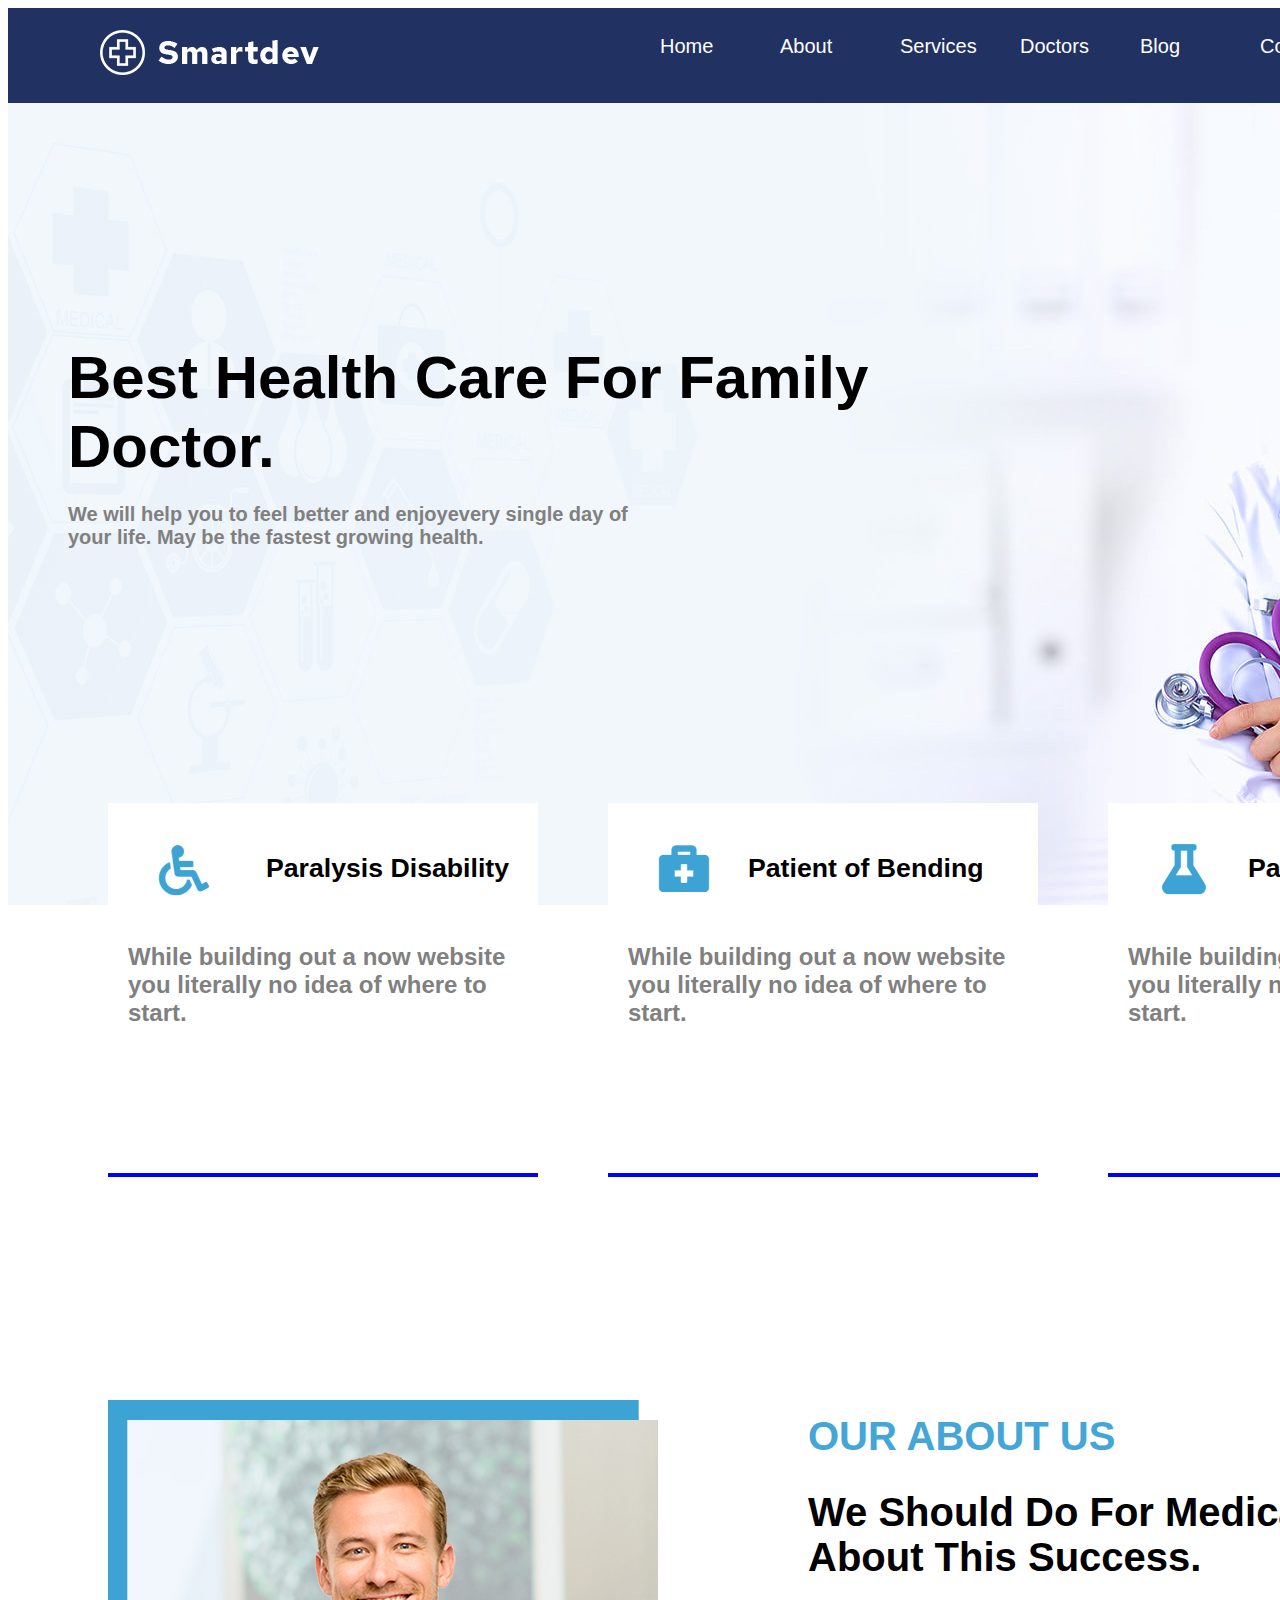
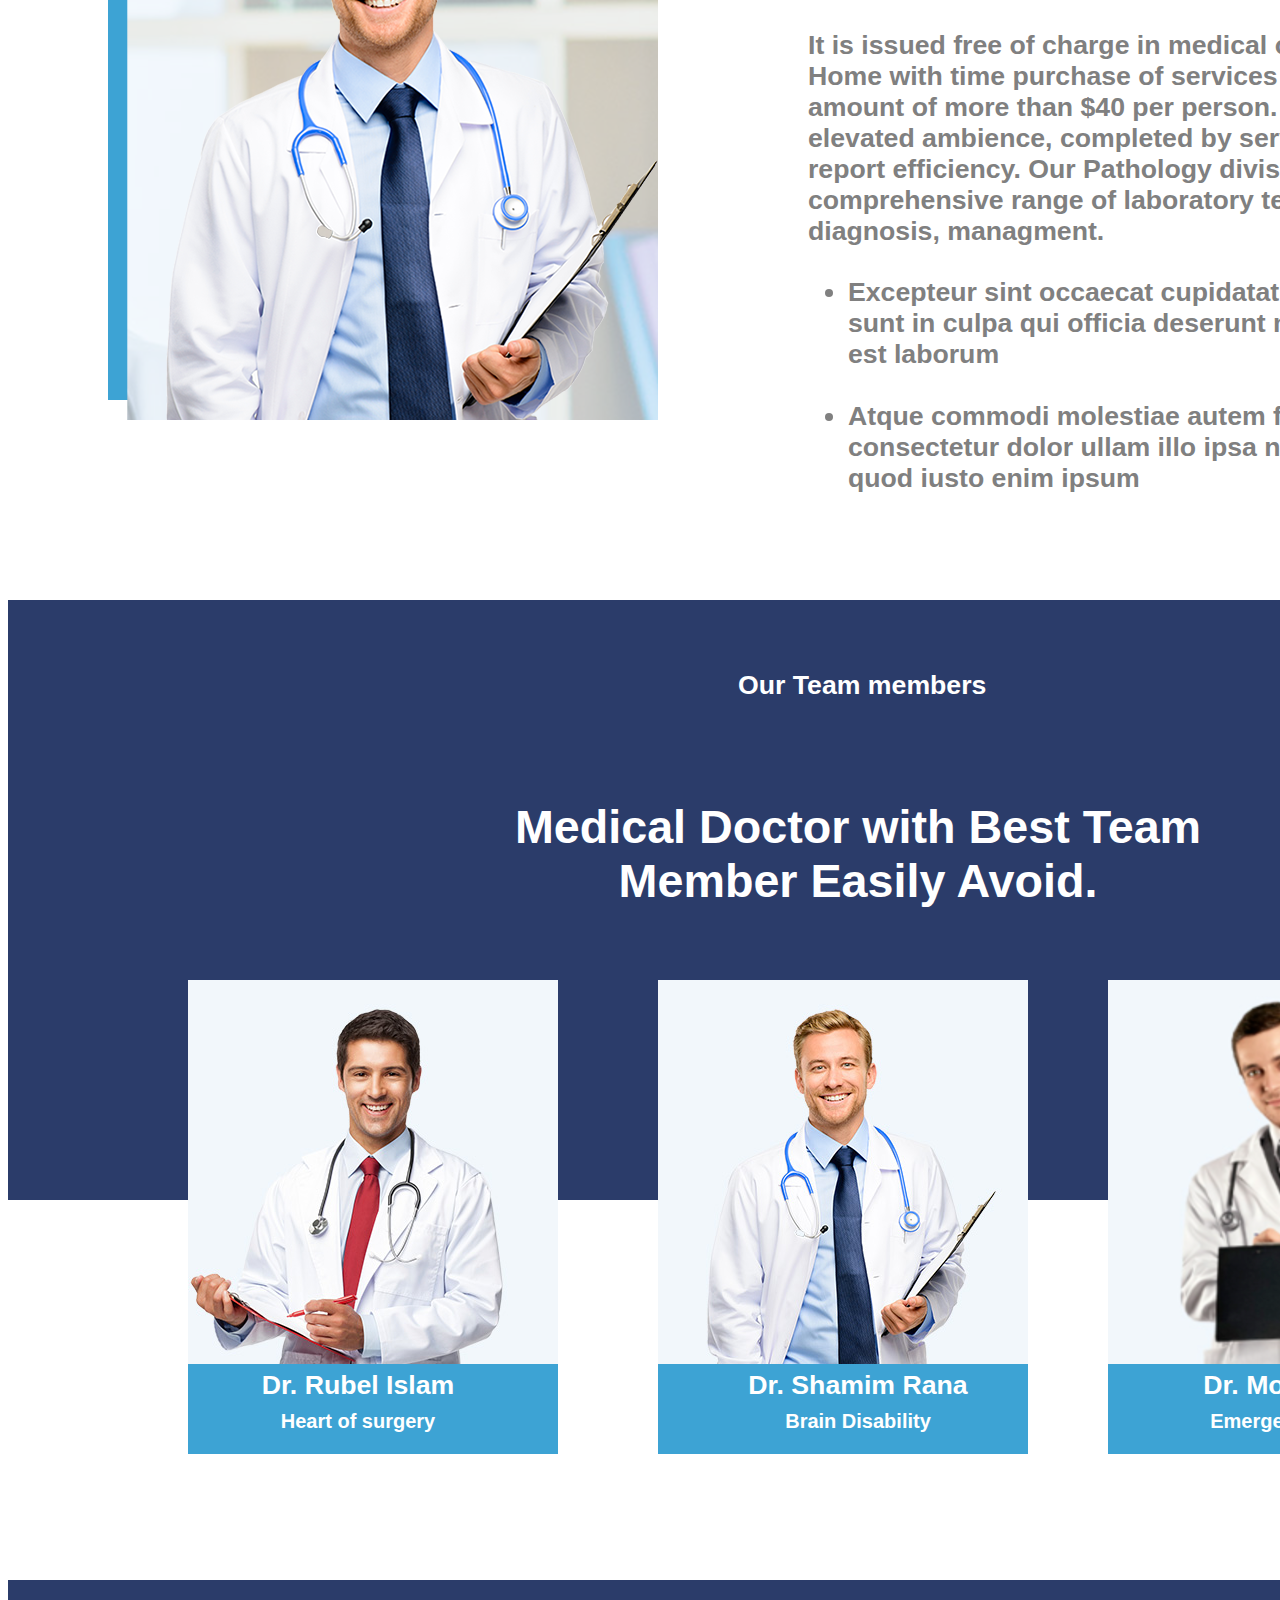
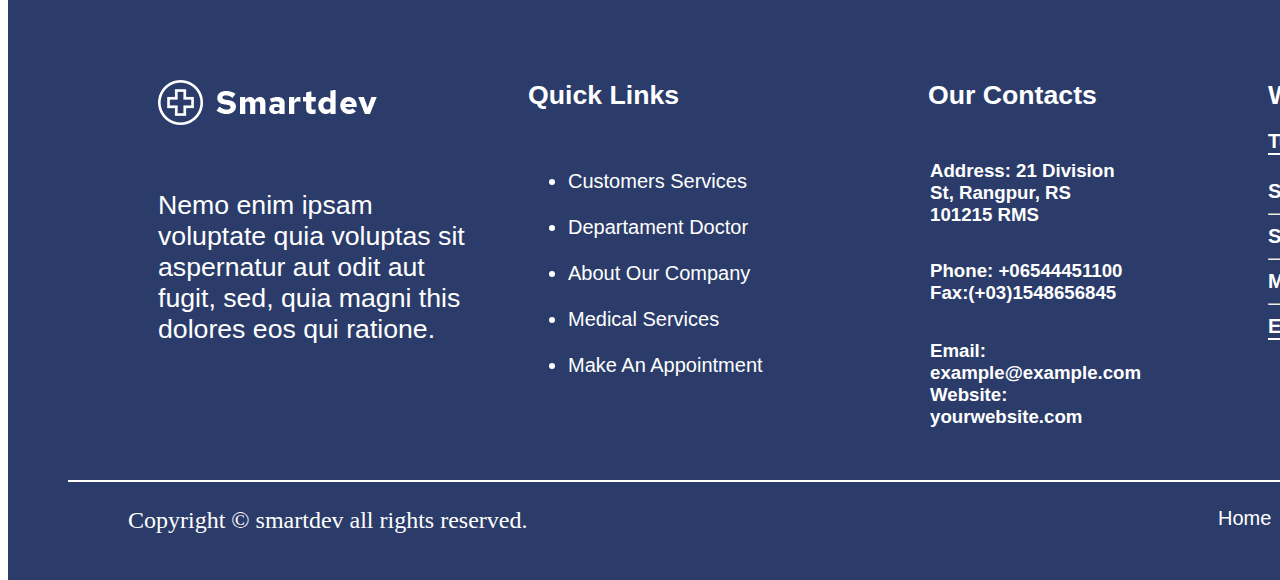
<file: ActividadParcial1/index.html>
<!DOCTYPE html>
<html lang="en">

<head>
    <meta charset="UTF-8">
    <meta http-equiv="X-UA-Compatible" content="IE=edge">
    <meta name="viewport" content="width=device-width, initial-scale=1.0">
    <link rel="stylesheet" href="css/style.css">
    <title> SmartDev </title>
</head>

<align="center">

    <body>
        <div class="taskBar">
            <div class="logoImg"> </div>
            <div class="sections">
                <div class="sectionsTxt"> Home </div>
                <div class="sectionsTxt"> About </div>
                <div class="sectionsTxt"> Services </div>
                <div class="sectionsTxt"> Doctors </div>
                <div class="sectionsTxt"> Blog </div>
                <div class="sectionsTxt"> Contact </div>
            </div>
        </div>
        <div class="information">
            <div class="infTxt1"> Best Health Care For Family Doctor. </div>
            <div class="infTxt2"> We will help you to feel better and enjoyevery single day of your life. May be the fastest growing health. </div>
            <div class="op1">
                <div class="op1Title"> Paralysis Disability </div>
                <div class="op1Desc"> While building out a now website you literally no idea of where to start. </div>
                <div class="op1Img"></div>
            </div>
            <div class="op2">
                <div class="op2Title">Patient of Bending</div>
                <div class="op2Desc">While building out a now website you literally no idea of where to start.</div>
                <div class="op2Img"></div>
            </div>
            <div class="op3">
                <div class="op3Title">Patient of Bending</div>
                <div class="op3Desc">While building out a now website you literally no idea of where to start.</div>
                <div class="op3Img"></div>
            </div>
        </div>
        <div class="aboutUs">
            <div class="aboutUsImage">
                <div class="aboutUsTxt"> OUR ABOUT US </div>
                <div class="aboutUsDesc"> We Should Do For Medical About This Success. </div>
                <div class="aboutUsDesc2"> It is issued free of charge in medical offices or at Home with time purchase of services in the amount of more than $40 per person. ices in an elevated ambience, completed by services and report efficiency. Our Pathology division offers
                    a comprehensive range of laboratory tests for diagnosis, managment.
                </div>
                <div class="aboutUsDesc3">
                    <ul>
                        <li>Excepteur sint occaecat cupidatat non proident, sunt in culpa qui officia deserunt mollit anim id est laborum </br>
                            </br>
                        </li>
                        <li>Atque commodi molestiae autem fugit consectetur dolor ullam illo ipsa numquam, quod iusto enim ipsum</li>
                    </ul>
                </div>
            </div>
        </div>
        <div class="members">
            <div class="membersTxt1"> Our Team members</div>
            <div class="membersTxt2"> Medical Doctor with Best Team Member Easily Avoid.</div>
            <div class="member1"> </div>
            <div class="memberSpeciality">Dr. Rubel Islam</div>
            <div class="memberDescription">Heart of surgery</div>
            <div class="member2"> </div>
            <div class="memberSpeciality2">Dr. Shamim Rana</div>
            <div class="memberDescription2">Brain Disability</div>
            <div class="member3"> </div>
            <div class="memberSpeciality3">Dr. Mofizul Sek</div>
            <div class="memberDescription3">Emergency Services</div>
        </div>
        <div class="moreInfo">
            <div class="infoLogo"> </div>
            <div class="infoTxt"> Nemo enim ipsam </br>voluptate quia voluptas sit</br>aspernatur aut odit aut</br> fugit, sed, quia magni this</br>dolores eos qui ratione.
            </div>
            <div class="quickLinks"> Quick Links </div>
            <div class="linkList">
                <ul>
                    <li>Customers Services </br>
                        </br>
                    </li>
                    <li>Departament Doctor </br>
                        </br>
                    </li>
                    <li>About Our Company </br>
                        </br>
                    </li>
                    <li>Medical Services </br>
                        </br>
                    </li>
                    <li>Make An Appointment</li>
                </ul>
            </div>
            <div class="ourContacts"> Our Contacts </div>
            <div class="contactTxt">Address: 21 Division St, Rangpur, RS 101215 RMS</div>
            <div class="contactTxt2">Phone: +06544451100 Fax:(+03)1548656845</div>
            <div class="contactTxt3">Email: example@example.com Website: yourwebsite.com</div>
            <div class="hours">Working Hours</div>
            <div class="hours1">Tuesday - Friday 08:00-20:00</div>
            <div class="days">
                Saturday
                <hr> Sunday</hr>
                <hr> Monday</hr>
                <hr> Emergency: (+099) 020 768 69</hr>
            </div>
            <div class="hours2"> 09:-18:00
                </br>
                </br> 09:-18:00
                </br>
                </br> 09:-18:00
            </div>
            <div class="extraInfo">
                <div class="copyRight"> Copyright © smartdev all rights reserved.</div>
                <div class="sectionsTxt2">Home</div>
                <div class="sectionsTxt2">About</div>
                <div class="sectionsTxt2">Contact</div>
            </div>
        </div>
    </body>
    </align>

</html>
<!--
     Gabriel Aldair Villagran Saucedo
     267572
     Ing. Sistemas Inteligentes
     ------------------------------------------------------------
     Referencias:
     - https://imagecolorpicker.com/
     - Imagenes proporcionadas por el profesor de la asignatura
     ------------------------------------------------------------
 -->
</file>
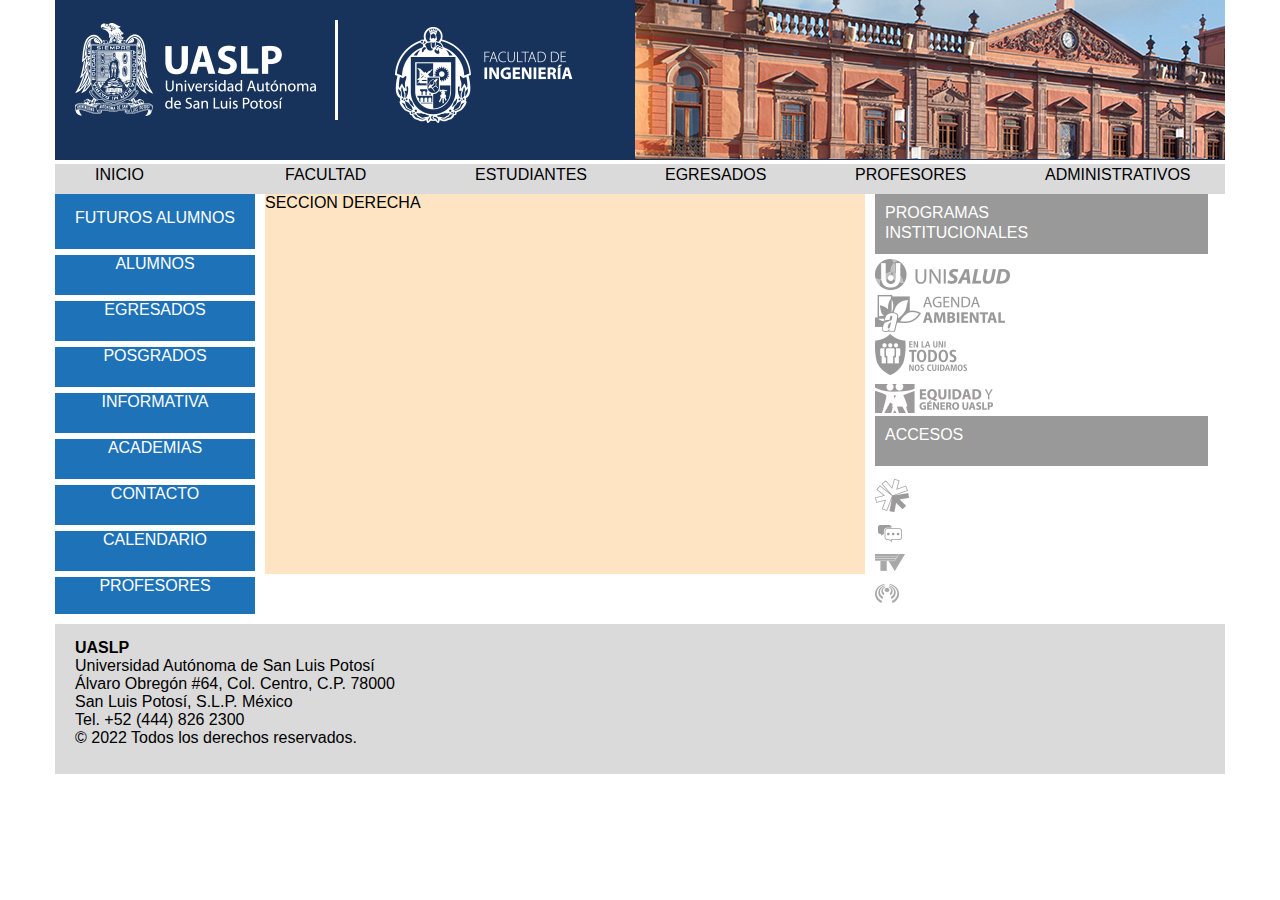
<file: responsiveDesign/index.html>
<!DOCTYPE html>
<html lang="en">

<head>
    <meta charset="UTF-8">
    <meta http-equiv="X-UA-Compatible" content="IE=edge">
    <meta name="viewport" content="width=device-width, initial-scale=1.0">
    <link href="css/style.css" rel="stylesheet" type="text/css">
    <title>Responsive Design</title>
</head>

<body>
    <div class="contenedorPagina">
        <div class="encabezado">
            <div class="logo1"></div>
            <!-- Logo UASLP -->
            <div class="logo2"></div>
            <!-- Logo Facultad -->
            <div class="background"></div>
            <!-- Background -->
        </div>
        <!-- menu de pagina -->
        <div class="menu">
            <div class="menuTxt"> INICIO </div>
            <div class="menuTxt"> FACULTAD </div>
            <div class="menuTxt"> ESTUDIANTES </div>
            <div class="menuTxt"> EGRESADOS </div>
            <div class="menuTxt"> PROFESORES </div>
            <div class="menuTxt"> ADMINISTRATIVOS </div>
            <div class="menuIco"> </div>
        </div>
        <!-- Contenido -->
        <div class="content">
            <!-- Menu izquierda -->
            <div class="left">
                <div class="menuLeftTxt">FUTUROS ALUMNOS</div>
                <div class="menuLeftTxt">ALUMNOS</div>
                <div class="menuLeftTxt">EGRESADOS</div>
                <div class="menuLeftTxt">POSGRADOS</div>
                <div class="menuLeftTxt">INFORMATIVA</div>
                <div class="menuLeftTxt">ACADEMIAS</div>
                <div class="menuLeftTxt">CONTACTO</div>
                <div class="menuLeftTxt">CALENDARIO</div>
                <div class="menuLeftTxt">PROFESORES</div>
            </div>
            <!-- seccion central -->
            <div class="mid"> SECCION DERECHA</div>
            <!-- seccion derecha -->
            <div class="right">
                <div class="inf1">
                    <div class="inf1Txt">PROGRAMAS</div>
                    <div class="inf2Txt">INSTITUCIONALES</div>
                    <div class="imgRight"></div>
                    <div class="img2Right"></div>
                    <div class="img3Right"></div>
                    <div class="img4Right"></div>
                    <div class="inf2">
                        <div class="inf1Txt">ACCESOS</div>
                    </div>
                    <div class="icoRight"></div>
                    <div class="ico2Right"></div>
                    <div class="ico3Right"></div>
                    <div class="ico4Right"></div>
                </div>
            </div>
        </div>
        <!-- pie de pagina -->
        <div class="piePag">
            <div class="pieInf">UASLP</div>
            <div class="infGeneral">
                <div class="infGeneralTxt">Universidad Autónoma de San Luis Potosí</div>
                <div class="infGeneralTxt">Álvaro Obregón #64, Col. Centro, C.P. 78000</div>
                <div class="infGeneralTxt">San Luis Potosí, S.L.P. México</div>
                <div class="infGeneralTxt">Tel. +52 (444) 826 2300</div>
                <div class="infGeneralTxt">© 2022 Todos los derechos reservados.</div>
            </div>
        </div>
    </div>
</body>

</html>
<!-- 
     Villagran Sacuedo Gabriel Aldair
     267572
     Referencias:
     - https://imagecolorpicker.com/
     - http://www.uaslp.mx/
     https://www.generacodice.com/es/articolo/149546/Ocultar-texto-usando-CSS#:~:text=Para%20ocultar%20texto%20de%20html%2C%20use%20la%20propiedad,l%C3%ADnea%20hasta%20que%20se%20encuentre%20una%20etiqueta%20%3Cbr%3E
     - Recursos proporcionados por el profesor de la materia
-->
</file>
<file: ActividadParcial1/css/style.css>
.body {
    margin: 0;
    padding: 0;
    width: 1440px;
}

.taskBar {
    height: 95px;
    background-color: #213162;
    width: 1920px;
}

.logoImg {
    position: absolute;
    top: 30px;
    left: 100px;
    height: 45px;
    width: 219px;
    background-image: url(../img/logo2.png);
    background-repeat: no-repeat;
}

.sections {
    position: absolute;
    width: 800px;
    height: 80px;
    top: 10px;
    left: 650px;
    color: black;
}

.sectionsTxt {
    position: relative;
    left: 10px;
    top: 25px;
    width: 120px;
    font-size: 15pt;
    font-family: sans-serif;
    color: white;
    float: left;
}

.information {
    position: relative;
    height: 1920px;
    width: 1920px;
    background-image: url(../img/slider-1.jpg);
    background-repeat: no-repeat;
}

.infTxt1 {
    position: absolute;
    left: 60px;
    top: 240px;
    height: 130px;
    width: 1000px;
    font-size: 45pt;
    font-family: sans-serif;
    font-weight: bold;
}

.infTxt2 {
    position: absolute;
    left: 60px;
    top: 400px;
    width: 580px;
    font-size: 15pt;
    font-family: sans-serif;
    font-weight: bold;
    color: gray;
}

.op1 {
    position: relative;
    left: 100px;
    top: 700px;
    width: 430px;
    height: 370px;
    border-bottom: 4px solid blue;
    background-color: white;
}

.op2 {
    position: absolute;
    left: 600px;
    top: 700px;
    width: 430px;
    height: 370px;
    border-bottom: 4px solid blue;
    background-color: white;
}

.op3 {
    position: absolute;
    left: 1100px;
    top: 700px;
    width: 430px;
    height: 370px;
    border-bottom: 4px solid blue;
    background-color: white;
}

.op1Title {
    position: absolute;
    left: 158px;
    top: 50px;
    width: 250px;
    font-size: 20pt;
    font-family: sans-serif;
    font-weight: bold;
    color: black;
}

.op2Title {
    position: absolute;
    left: 140px;
    top: 50px;
    width: 250px;
    font-size: 20pt;
    font-family: sans-serif;
    font-weight: bold;
    color: black;
}

.op3Title {
    position: absolute;
    left: 140px;
    top: 50px;
    width: 250px;
    font-size: 20pt;
    font-family: sans-serif;
    font-weight: bold;
    color: black;
}

.op1Desc {
    position: absolute;
    left: 20px;
    top: 140px;
    width: 420px;
    font-size: 18pt;
    font-family: sans-serif;
    font-weight: bold;
    color: gray;
}

.op2Desc {
    position: absolute;
    left: 20px;
    top: 140px;
    width: 420px;
    font-size: 18pt;
    font-family: sans-serif;
    font-weight: bold;
    color: gray;
}

.op3Desc {
    position: absolute;
    left: 20px;
    top: 140px;
    width: 420px;
    font-size: 18pt;
    font-family: sans-serif;
    font-weight: bold;
    color: gray;
}

.op1Img {
    position: absolute;
    left: 50px;
    top: 40px;
    width: 54px;
    height: 54px;
    background-image: url(../img/WheelChair.png);
    background-repeat: no-repeat;
}

.op2Img {
    position: absolute;
    left: 50px;
    top: 40px;
    width: 54px;
    height: 54px;
    background-image: url(../img/medical.png);
    background-repeat: no-repeat;
}

.op3Img {
    position: absolute;
    left: 50px;
    top: 40px;
    width: 54px;
    height: 54px;
    background-image: url(../img/tube.png);
    background-repeat: no-repeat;
}

.aboutUs {
    position: absolute;
    width: 1650px;
    height: 850px;
    top: 1400px;
}

.aboutUsImage {
    position: relative;
    width: 550px;
    height: 620px;
    left: 100px;
    background-image: url(../img/about-image.png);
    background-repeat: no-repeat;
}

.aboutUsTxt {
    position: absolute;
    left: 700px;
    top: 14px;
    width: 420px;
    font-size: 30pt;
    font-family: sans-serif;
    font-weight: bold;
    color: #44a6d6;
}

.aboutUsDesc {
    position: absolute;
    left: 700px;
    top: 90px;
    width: 600px;
    font-size: 30pt;
    font-family: sans-serif;
    font-weight: bold;
    color: black;
}

.aboutUsDesc2 {
    position: absolute;
    left: 700px;
    top: 230px;
    width: 650px;
    font-size: 20pt;
    font-family: sans-serif;
    font-weight: bold;
    color: gray;
}

.aboutUsDesc3 {
    position: absolute;
    left: 700px;
    top: 450px;
    width: 650px;
    font-size: 20pt;
    font-family: sans-serif;
    font-weight: bold;
    color: gray;
}

.ul {
    list-style-type: circle;
}

.members {
    position: absolute;
    width: 1910px;
    height: 600px;
    top: 2200px;
    background-color: #2b3c6a;
}

.moreInfo {
    position: absolute;
    width: 1910px;
    height: 600px;
    top: 3180px;
    background-color: #2b3c6a;
}

.membersTxt1 {
    position: absolute;
    left: 730px;
    top: 70px;
    width: 650px;
    font-size: 20pt;
    font-family: sans-serif;
    font-weight: bold;
    color: white;
}

.membersTxt2 {
    position: absolute;
    left: 450px;
    top: 200px;
    width: 800px;
    font-size: 35pt;
    text-align: center;
    font-family: sans-serif;
    font-weight: bold;
    color: white;
}

.member1 {
    position: absolute;
    left: 180px;
    top: 380px;
    width: 370px;
    height: 384px;
    border-bottom: 90px solid #3da3d4;
    background-image: url(../img/team-01.jpg);
    background-repeat: no-repeat;
}

.member2 {
    position: absolute;
    left: 650px;
    top: 380px;
    width: 370px;
    height: 384px;
    border-bottom: 90px solid #3da3d4;
    background-image: url(../img/team-02.jpg);
    background-repeat: no-repeat;
}

.member3 {
    position: absolute;
    left: 1100px;
    top: 380px;
    width: 370px;
    height: 384px;
    border-bottom: 90px solid #3da3d4;
    background-image: url(../img/team-06.png);
    background-repeat: no-repeat;
}

.memberSpeciality {
    position: absolute;
    left: 250px;
    top: 770px;
    width: 200px;
    font-size: 20pt;
    text-align: center;
    font-family: sans-serif;
    font-weight: bold;
    color: white;
}

.memberSpeciality2 {
    position: absolute;
    left: 700px;
    top: 770px;
    width: 300px;
    font-size: 20pt;
    text-align: center;
    font-family: sans-serif;
    font-weight: bold;
    color: white;
}

.memberSpeciality3 {
    position: absolute;
    left: 1140px;
    top: 770px;
    width: 300px;
    font-size: 20pt;
    text-align: center;
    font-family: sans-serif;
    font-weight: bold;
    color: white;
}

.memberDescription {
    position: absolute;
    left: 250px;
    top: 810px;
    width: 200px;
    font-size: 15pt;
    text-align: center;
    font-family: sans-serif;
    font-weight: bold;
    color: white;
}

.memberDescription2 {
    position: absolute;
    left: 750px;
    top: 810px;
    width: 200px;
    font-size: 15pt;
    text-align: center;
    font-family: sans-serif;
    font-weight: bold;
    color: white;
}

.memberDescription3 {
    position: absolute;
    left: 1150px;
    top: 810px;
    width: 300px;
    font-size: 15pt;
    text-align: center;
    font-family: sans-serif;
    font-weight: bold;
    color: white;
}

.infoLogo {
    position: absolute;
    left: 150px;
    top: 100px;
    width: 219px;
    height: 45px;
    background-image: url(../img/logo2.png);
    background-repeat: no-repeat;
}

.infoTxt {
    position: absolute;
    left: 150px;
    top: 210px;
    width: 350px;
    font-size: 20pt;
    font-family: sans-serif;
    color: white;
}

.quickLinks {
    position: absolute;
    left: 520px;
    top: 100px;
    width: 350px;
    font-size: 20pt;
    font-family: sans-serif;
    font-weight: bold;
    color: white;
}

.linkList {
    position: absolute;
    left: 520px;
    top: 170px;
    width: 350px;
    font-size: 15pt;
    font-family: sans-serif;
    color: white;
}

.ourContacts {
    position: absolute;
    left: 920px;
    top: 100px;
    width: 350px;
    font-size: 20pt;
    font-family: sans-serif;
    font-weight: bold;
    color: white;
}

.contactTxt {
    position: absolute;
    left: 922px;
    top: 180px;
    width: 200px;
    font-size: 14pt;
    font-family: sans-serif;
    font-weight: bold;
    color: white;
}

.contactTxt2 {
    position: absolute;
    left: 922px;
    top: 280px;
    width: 200px;
    font-size: 14pt;
    font-family: sans-serif;
    font-weight: bold;
    color: white;
}

.contactTxt3 {
    position: absolute;
    left: 922px;
    top: 360px;
    width: 200px;
    font-size: 14pt;
    font-family: sans-serif;
    font-weight: bold;
    color: white;
}

.hours {
    position: absolute;
    left: 1260px;
    top: 100px;
    width: 350px;
    font-size: 20pt;
    font-family: sans-serif;
    font-weight: bold;
    color: white;
}

.hours1 {
    position: absolute;
    left: 1260px;
    top: 150px;
    width: 285px;
    font-size: 15pt;
    font-family: sans-serif;
    font-weight: bold;
    color: white;
    border-bottom: 2px solid white;
}

.days {
    position: absolute;
    left: 1260px;
    top: 200px;
    width: 285px;
    font-size: 15pt;
    font-family: sans-serif;
    font-weight: bold;
    color: white;
    border-bottom: 2px solid white;
}

.hours2 {
    position: absolute;
    left: 1460px;
    top: 200px;
    width: 285px;
    font-size: 15pt;
    font-family: sans-serif;
    font-weight: bold;
    color: white;
}

.extraInfo {
    position: absolute;
    left: 60px;
    top: 500px;
    width: 1550px;
    font-size: 15pt;
    color: white;
    border-top: 2px solid white;
}

.copyRight {
    position: absolute;
    left: 60px;
    top: 25px;
    width: 1550px;
    font-size: 18pt;
    color: white;
}

.sectionsTxt2 {
    position: relative;
    left: 1150px;
    top: 25px;
    width: 120px;
    font-size: 15pt;
    font-family: sans-serif;
    color: white;
    float: left;
}
</file>
<file: responsiveDesign/css/style.css>
body {
    margin: 0px;
    padding: 0px;
}


/* pantallas de 1025 en adelante (monitores) */

@media screen and (min-width: 1025px) {
    /* contenedor */
    .contenedorPagina {
        width: 1170px;
        margin: 0 auto;
        /* border: 1px solid black; */
    }
    /* Encabezado */
    .encabezado {
        height: 160px;
        background-color: #17335b;
    }
    .logo1 {
        position: relative;
        width: 260px;
        height: 100px;
        top: 20px;
        left: 20px;
        background-image: url(../img/UASLP.png);
        border-right: 3px solid white;
        background-repeat: no-repeat;
    }
    .logo2 {
        position: relative;
        width: 180px;
        height: 100px;
        top: -75px;
        left: 340px;
        background-image: url(../img/Escudo.png);
        background-repeat: no-repeat;
    }
    .background {
        position: relative;
        width: 590px;
        height: 160px;
        top: -201px;
        left: 580px;
        background-image: url(../img/banner.jpg);
        background-repeat: no-repeat;
    }
    /* menu */
    .menu {
        position: relative;
        top: 4px;
        height: 30px;
        background-color: #dadada;
        border-bottom: 4px solid white;
    }
    .menuTxt {
        position: relative;
        left: 40px;
        top: 1.5px;
        width: 190px;
        float: left;
        font-size: 12pt;
        font-family: 'Segoe UI', Tahoma, Geneva, Verdana, sans-serif;
    }
    /* Acomodo de pagina */
    .content {
        overflow: auto;
    }
    .content div {
        float: left;
    }
    /* Menu izquierda */
    .left {
        position: relative;
        width: 200px;
        height: 420px;
        background-color: #1e72b8;
    }
    .menuLeftTxt {
        position: relative;
        top: 15px;
        width: 200px;
        height: 40px;
        font-size: 12pt;
        font-family: 'Segoe UI', Tahoma, Geneva, Verdana, sans-serif;
        text-align: center;
        vertical-align: middle;
        color: rgb(255, 255, 255);
        border-bottom: 6px solid white;
    }
    /* Contenido central */
    .mid {
        position: relative;
        width: 600px;
        height: 380px;
        border-left: 10px solid white;
        background-color: #fee4c3;
        font-size: 12pt;
        font-family: 'Segoe UI', Tahoma, Geneva, Verdana, sans-serif;
    }
    /* Contenido seccion derecha */
    .right {
        width: 333px;
        height: 420px;
        border-left: 10px solid white;
    }
    .inf1 {
        position: relative;
        width: 333px;
        height: 60px;
        background-color: #999999;
    }
    .inf1Txt {
        position: relative;
        left: 10px;
        top: 10px;
        font-size: 12pt;
        font-family: 'Segoe UI', Tahoma, Geneva, Verdana, sans-serif;
        color: rgb(255, 255, 255);
    }
    .inf2Txt {
        position: absolute;
        left: 10px;
        top: 30px;
        font-size: 12pt;
        font-family: 'Segoe UI', Tahoma, Geneva, Verdana, sans-serif;
        color: rgb(255, 255, 255);
    }
    .imgRight {
        position: absolute;
        width: 135px;
        height: 31px;
        top: 65px;
        background-image: url(../img/UniSalud.png);
    }
    .img2Right {
        position: absolute;
        width: 130px;
        height: 38px;
        top: 100px;
        background-image: url(../img/UASLPAgendaAmbiental.png);
    }
    .img3Right {
        position: absolute;
        width: 93px;
        height: 41px;
        top: 140px;
        background-image: url(../img/UASLP_seguridad.png);
    }
    .img4Right {
        position: absolute;
        width: 118px;
        height: 29px;
        top: 190px;
        background-image: url(../img/UASLP_Observatorio_Equidad_y_Genero.png);
    }
    .inf2 {
        position: absolute;
        top: 222px;
        width: 333px;
        height: 50px;
        font-size: 12pt;
        font-family: 'Segoe UI', Tahoma, Geneva, Verdana, sans-serif;
        color: rgb(255, 255, 255);
        background-color: #999999;
    }
    .icoRight {
        position: absolute;
        width: 34px;
        height: 34px;
        top: 285px;
        background-image: url(../img/admision.png);
    }
    .ico2Right {
        position: absolute;
        width: 30px;
        height: 18px;
        top: 330px;
        background-image: url(../img/comunicacion-social.png);
    }
    .ico3Right {
        position: absolute;
        width: 30px;
        height: 18px;
        top: 360px;
        background-image: url(../img/tv_universitaria.png);
    }
    .ico4Right {
        position: absolute;
        width: 24px;
        height: 20px;
        top: 390px;
        background-image: url(../img/radio_universidad.png);
    }
    /* seccion pie de pagina */
    .piePag {
        border-top: 10px solid white;
        height: 150px;
        background-color: #dadada;
    }
    .pieInf {
        position: relative;
        font-size: 12pt;
        font-weight: bold;
        font-family: 'Segoe UI', Tahoma, Geneva, Verdana, sans-serif;
        top: 15px;
        left: 20px;
    }
    .infGeneralTxt {
        position: relative;
        font-size: 12pt;
        font-family: 'Segoe UI', Tahoma, Geneva, Verdana, sans-serif;
        top: 15px;
        left: 20px;
    }
}


/* pantallas de 681 a 1024 (tablets y monitores)*/

@media screen and (min-width: 681px) and (max-width: 1024px) {
    /* Definicion de estilos */
    .contenedorPagina {
        width: 1000px;
        margin: 0 auto;
    }
    .encabezado {
        height: 160px;
        background-color: #17335b;
    }
    .logo1 {
        position: relative;
        width: 260px;
        height: 100px;
        top: 20px;
        left: 20px;
        background-image: url(../img/UASLP.png);
        border-right: 3px solid white;
        background-repeat: no-repeat;
    }
    .logo2 {
        position: relative;
        width: 180px;
        height: 100px;
        top: -75px;
        left: 340px;
        background-image: url(../img/Escudo.png);
        background-repeat: no-repeat;
    }
    .background {
        position: relative;
        width: 422px;
        height: 160px;
        top: -201px;
        left: 580px;
        background-image: url(../img/banner.jpg);
        background-repeat: no-repeat;
    }
    /* menu */
    .menu {
        position: relative;
        top: 4px;
        height: 30px;
        background-color: #dadada;
        border-bottom: 4px solid white;
    }
    .menuTxt {
        position: relative;
        left: 40px;
        top: 1.5px;
        width: 160px;
        float: left;
        font-size: 12pt;
        font-family: 'Segoe UI', Tahoma, Geneva, Verdana, sans-serif;
    }
    .content {
        overflow: auto;
    }
    .left {
        top: 4px;
        position: relative;
        width: 1000px;
        height: 60px;
        background-color: #1e72b8;
        border-bottom: 6px solid white;
    }
    .menuLeftTxt {
        position: relative;
        text-align: center;
        width: 105.1px;
        height: 60px;
        font-size: 12pt;
        font-family: 'Segoe UI', Tahoma, Geneva, Verdana, sans-serif;
        text-align: center;
        float: left;
        vertical-align: middle;
        color: rgb(255, 255, 255);
        border-right: 6px solid white;
    }
    /* Contenido central */
    .mid {
        top: 4px;
        position: relative;
        width: 977px;
        height: 380px;
        border-left: 10px solid white;
        background-color: #fee4c3;
        font-size: 12pt;
        font-family: 'Segoe UI', Tahoma, Geneva, Verdana, sans-serif;
        border-bottom: 10px solid white;
    }
    /* Contenido seccion derecha */
    .right {
        width: 990px;
        height: 230px;
        background-color: #ffffff;
    }
    .inf1 {
        position: relative;
        width: 990px;
        height: 60px;
        background-color: #999999;
    }
    .inf1Txt {
        position: relative;
        left: 10px;
        top: 10px;
        font-size: 12pt;
        font-family: 'Segoe UI', Tahoma, Geneva, Verdana, sans-serif;
        color: rgb(255, 255, 255);
    }
    .inf2Txt {
        position: absolute;
        left: 110px;
        top: 10px;
        font-size: 12pt;
        font-family: 'Segoe UI', Tahoma, Geneva, Verdana, sans-serif;
        color: rgb(255, 255, 255);
    }
    .imgRight {
        position: absolute;
        width: 135px;
        height: 31px;
        top: 65px;
        background-image: url(../img/UniSalud.png);
    }
    .img2Right {
        position: absolute;
        width: 130px;
        height: 38px;
        top: 65px;
        left: 150px;
        background-image: url(../img/UASLPAgendaAmbiental.png);
    }
    .img3Right {
        position: absolute;
        width: 93px;
        height: 41px;
        top: 65px;
        left: 290px;
        background-image: url(../img/UASLP_seguridad.png);
    }
    .img4Right {
        position: absolute;
        width: 118px;
        height: 29px;
        top: 70px;
        left: 400px;
        background-image: url(../img/UASLP_Observatorio_Equidad_y_Genero.png);
    }
    .inf2 {
        position: absolute;
        top: 120px;
        width: 980px;
        height: 50px;
        font-size: 12pt;
        font-family: 'Segoe UI', Tahoma, Geneva, Verdana, sans-serif;
        color: rgb(255, 255, 255);
        background-color: #999999;
    }
    .icoRight {
        position: absolute;
        width: 34px;
        height: 34px;
        top: 175px;
        background-image: url(../img/admision.png);
    }
    .ico2Right {
        position: absolute;
        width: 30px;
        height: 18px;
        top: 175px;
        left: 50px;
        background-image: url(../img/comunicacion-social.png);
    }
    .ico3Right {
        position: absolute;
        width: 30px;
        height: 18px;
        top: 175px;
        left: 100px;
        background-image: url(../img/tv_universitaria.png);
    }
    .ico4Right {
        position: absolute;
        width: 24px;
        height: 20px;
        top: 175px;
        left: 150px;
        background-image: url(../img/radio_universidad.png);
    }
    /* seccion pie de pagina */
    .piePag {
        border-top: 10px solid white;
        height: 150px;
        background-color: #dadada;
    }
    .pieInf {
        position: relative;
        font-size: 12pt;
        font-weight: bold;
        font-family: 'Segoe UI', Tahoma, Geneva, Verdana, sans-serif;
        top: 15px;
        left: 20px;
    }
    .infGeneralTxt {
        position: relative;
        font-size: 12pt;
        font-family: 'Segoe UI', Tahoma, Geneva, Verdana, sans-serif;
        top: 15px;
        left: 20px;
    }
}


/* pantallas de 0 a 680 (dispositivos moviles)*/

@media screen and (min-width: 0px) and (max-width: 680px) {
    /* Definicion de estilos */
    .contenedorPagina {
        width: 100%;
        margin: 0 auto;
        border: 1px solid black;
    }
    /* Encabezado */
    .encabezado {
        height: 300px;
        background-color: #17335b;
    }
    .logo1 {
        position: relative;
        width: 260px;
        height: 100px;
        top: 20px;
        left: 20px;
        background-image: url(../img/UASLP.png);
        border-right: 3px solid white;
        background-repeat: no-repeat;
    }
    .logo2 {
        position: relative;
        width: 180px;
        height: 100px;
        top: -75px;
        left: 340px;
        background-image: url(../img/Escudo.png);
        background-repeat: no-repeat;
    }
    .background {
        position: relative;
        width: 659px;
        height: 160px;
        top: -60px;
        /* left: 580px; */
        background-image: url(../img/banner.jpg);
        background-repeat: no-repeat;
    }
    /* menu */
    .menu {
        position: relative;
        top: 4px;
        height: 40px;
        background-color: #dadada;
        border-bottom: 4px solid white;
    }
    .menuTxt {
        /* Ocultar texto */
        text-indent: 100%;
        white-space: nowrap;
        overflow: hidden;
    }
    .menuIco {
        position: relative;
        width: 27px;
        height: 25px;
        top: -103px;
        left: 620px;
        background-image: url(../img/menu.PNG);
        background-repeat: no-repeat;
    }
    /* Menu izquierda */
    .left {
        position: relative;
        width: 680px;
        height: 420px;
        background-color: #1e72b8;
    }
    .menuLeftTxt {
        position: relative;
        top: 15px;
        width: 680px;
        height: 40px;
        font-size: 12pt;
        font-family: 'Segoe UI', Tahoma, Geneva, Verdana, sans-serif;
        text-align: center;
        vertical-align: middle;
        color: rgb(255, 255, 255);
        border-bottom: 6px solid white;
    }
    /* Contenido central */
    .mid {
        border-top: 4px solid white;
        position: relative;
        width: 680px;
        height: 380px;
        background-color: #fee4c3;
        font-size: 12pt;
        font-family: 'Segoe UI', Tahoma, Geneva, Verdana, sans-serif;
    }
    /* Contenido seccion derecha */
    .right {
        width: 680px;
        height: 260px;
        background-color: #ffffff;
    }
    .inf1 {
        position: relative;
        width: 680px;
        height: 60px;
        background-color: #999999;
    }
    .inf1Txt {
        position: relative;
        left: 10px;
        top: 10px;
        font-size: 12pt;
        font-family: 'Segoe UI', Tahoma, Geneva, Verdana, sans-serif;
        color: rgb(255, 255, 255);
    }
    .inf2Txt {
        position: absolute;
        left: 110px;
        top: 10px;
        font-size: 12pt;
        font-family: 'Segoe UI', Tahoma, Geneva, Verdana, sans-serif;
        color: rgb(255, 255, 255);
    }
    .imgRight {
        position: absolute;
        width: 135px;
        height: 31px;
        top: 65px;
        background-image: url(../img/UniSalud.png);
    }
    .img2Right {
        position: absolute;
        width: 130px;
        height: 38px;
        top: 65px;
        left: 160px;
        background-image: url(../img/UASLPAgendaAmbiental.png);
    }
    .img3Right {
        position: absolute;
        width: 93px;
        height: 41px;
        top: 65px;
        left: 310px;
        background-image: url(../img/UASLP_seguridad.png);
    }
    .img4Right {
        position: absolute;
        width: 118px;
        height: 29px;
        top: 120px;
        background-image: url(../img/UASLP_Observatorio_Equidad_y_Genero.png);
    }
    .inf2 {
        position: absolute;
        top: 160px;
        width: 680px;
        height: 50px;
        font-size: 12pt;
        font-family: 'Segoe UI', Tahoma, Geneva, Verdana, sans-serif;
        color: rgb(255, 255, 255);
        background-color: #999999;
    }
    .icoRight {
        position: absolute;
        width: 34px;
        height: 34px;
        top: 215px;
        background-image: url(../img/admision.png);
    }
    .ico2Right {
        position: absolute;
        width: 30px;
        height: 18px;
        top: 215px;
        left: 50px;
        background-image: url(../img/comunicacion-social.png);
    }
    .ico3Right {
        position: absolute;
        width: 30px;
        height: 18px;
        top: 215px;
        left: 100px;
        background-image: url(../img/tv_universitaria.png);
    }
    .ico4Right {
        position: absolute;
        width: 24px;
        height: 20px;
        top: 215px;
        left: 150px;
        background-image: url(../img/radio_universidad.png);
    }
    /* seccion pie de pagina */
    .piePag {
        border-top: 10px solid white;
        height: 150px;
        background-color: #dadada;
        text-align: center;
    }
    .pieInf {
        position: relative;
        font-size: 12pt;
        font-weight: bold;
        font-family: 'Segoe UI', Tahoma, Geneva, Verdana, sans-serif;
        top: 15px;
        left: 20px;
    }
    .infGeneralTxt {
        position: relative;
        font-size: 12pt;
        font-family: 'Segoe UI', Tahoma, Geneva, Verdana, sans-serif;
        top: 15px;
        left: 20px;
    }
}
</file>
